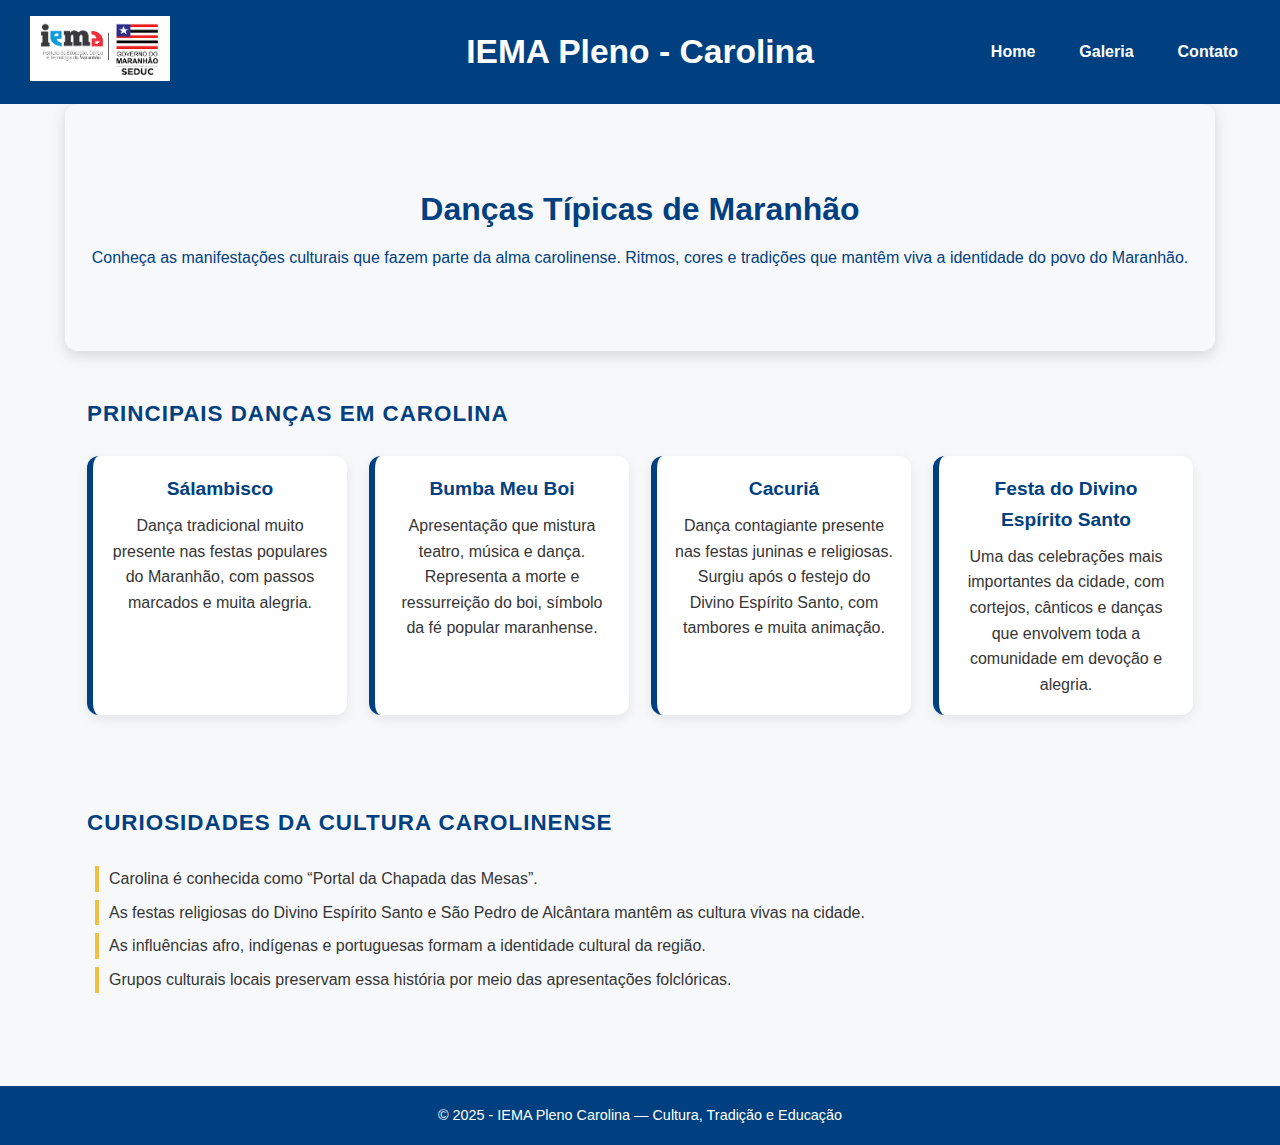
<file: index.html>
<!DOCTYPE html>
<html lang="pt-br">
  
<head>
  <meta charset="UTF-8" />
  <meta name="viewport" content="width=device-width, initial-scale=1.0" />
  <title>IEMA - Danças Típicas de Maranhão</title>
  <link rel="stylesheet" href="style.css">
</head>

<body>

  <!-- Cabeçalho -->
  <header class="header">
    <div class="logo">
      <img src="fotos/logo.png" alt="Logo IEMA" class="logo-img">
    </div>
    <h1 class="titulo">IEMA Pleno - Carolina</h1>
    <nav class="navbar">
      <ul class="nav-links">
        <li><a href="index.html">Home</a></li>
        <li><a href="galeria.html">Galeria</a></li>
        <li><a href="contato.html">Contato</a></li>
      </ul>
    </nav>
  </header>

  <!-- Seção Hero -->
  <section id="home" class="hero container">
    <div class="hero-text">
      <h2>Danças Típicas de Maranhão</h2>
      <p>Conheça as manifestações culturais que fazem parte da alma carolinense.
        Ritmos, cores e tradições que mantêm viva a identidade do povo do Maranhão.</p>
    </div>
  </section>

  <!-- Danças -->
  <section id="dancas" class="container">
    <h3>Principais Danças em Carolina</h3>
    <div class="grid">

      <article class="dance-card">
        <h4>Sálambisco</h4>
        <p>Dança tradicional muito presente nas festas populares do Maranhão,
          com passos marcados e muita alegria.</p>
      </article>

      <article class="dance-card">
        <h4>Bumba Meu Boi</h4>
        <p>Apresentação que mistura teatro, música e dança.
          Representa a morte e ressurreição do boi, símbolo da fé popular maranhense.</p>
      </article>

      <article class="dance-card">
        <h4>Cacuriá</h4>
        <p>Dança contagiante presente nas festas juninas e religiosas.
          Surgiu após o festejo do Divino Espírito Santo, com tambores e muita animação.</p>
      </article>

      <article class="dance-card">
        <h4>Festa do Divino Espírito Santo</h4>
        <p>Uma das celebrações mais importantes da cidade, com cortejos, cânticos
          e danças que envolvem toda a comunidade em devoção e alegria.</p>
      </article>

   

    </div>
  </section>

  <!-- Curiosidades -->
  <section id="curiosidades" class="container curiosidades">
    <h3>Curiosidades da Cultura Carolinense</h3>
    <ul>
      <li>Carolina é conhecida como “Portal da Chapada das Mesas”.</li>
      <li>As festas religiosas do Divino Espírito Santo e São Pedro de Alcântara mantêm as cultura vivas na cidade.</li>
      <li>As influências afro, indígenas e portuguesas formam a identidade cultural da região.</li>
      <li>Grupos culturais locais preservam essa história por meio das apresentações folclóricas.</li>
    </ul>
  </section>

  <!-- Rodapé -->
  <footer class="footer">
    <p>© 2025 - IEMA Pleno Carolina — Cultura, Tradição e Educação</p>
  </footer>

</body>

</html>
</file>
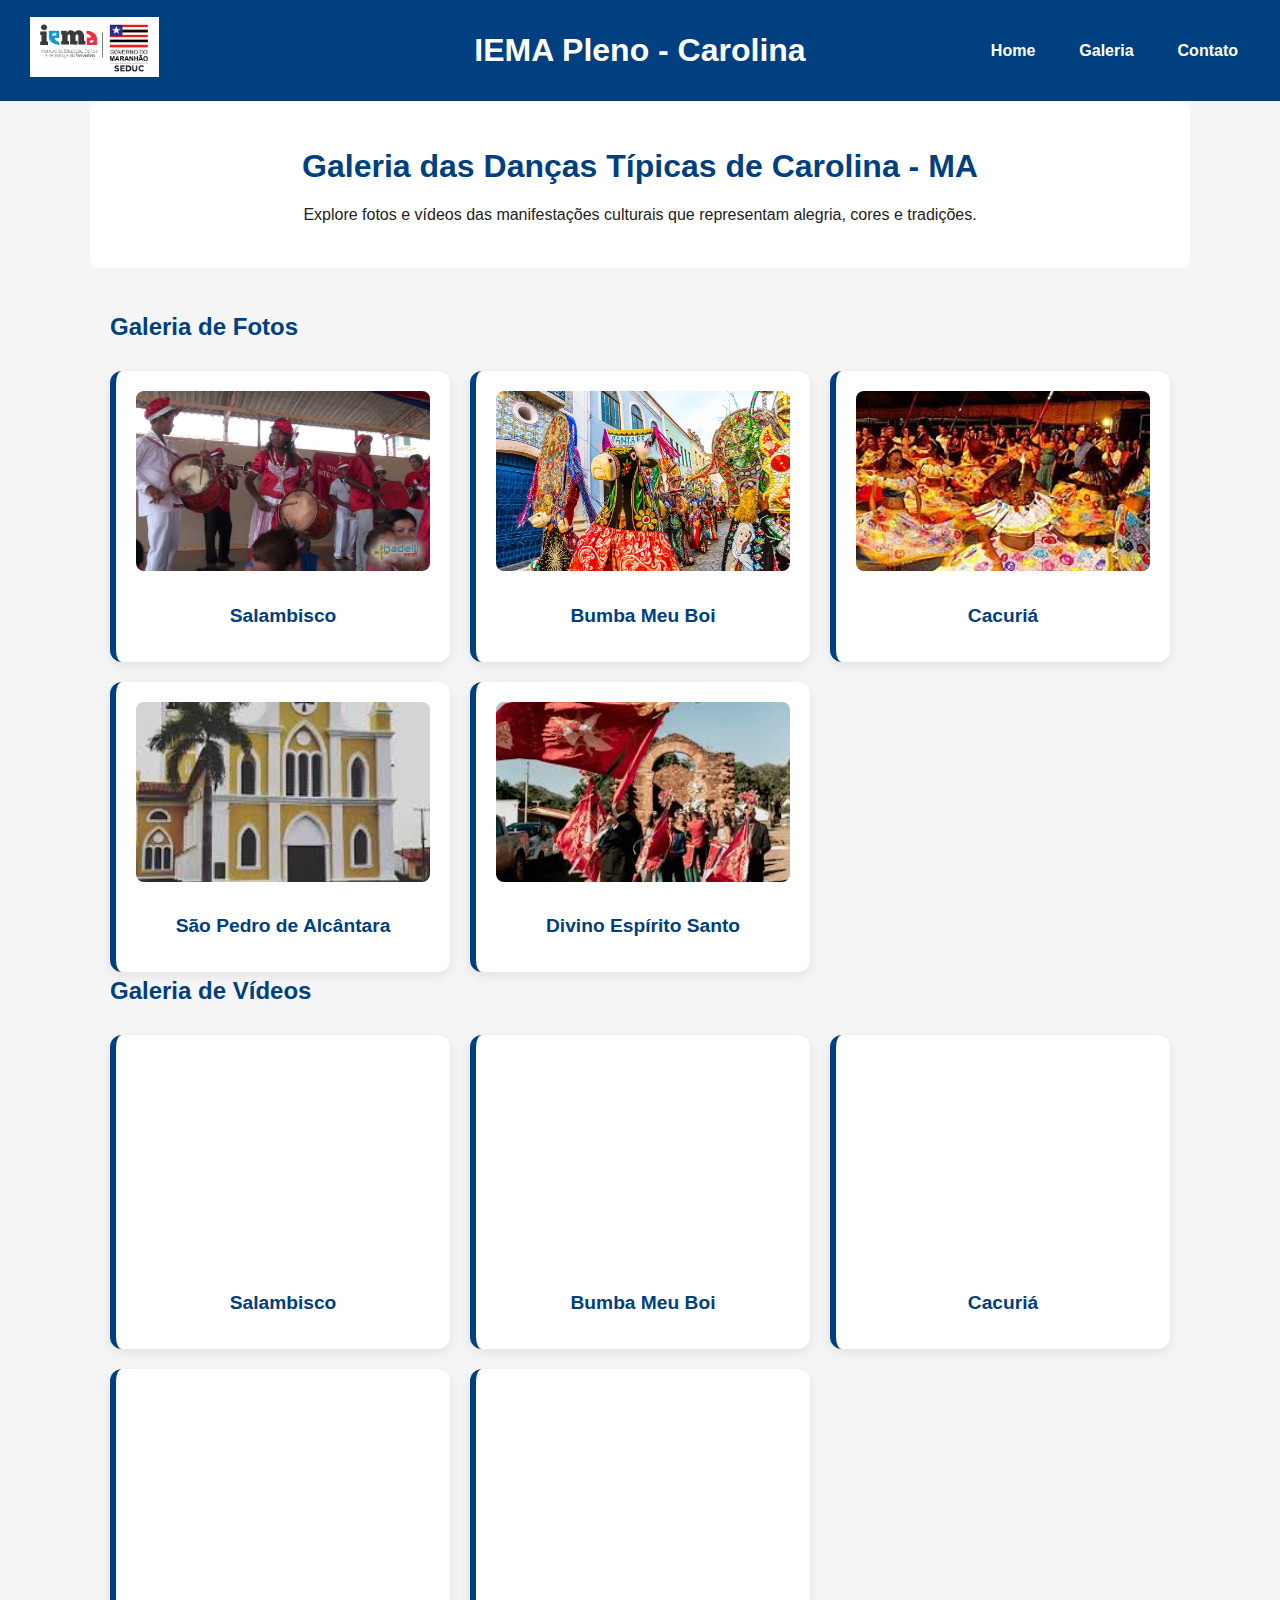
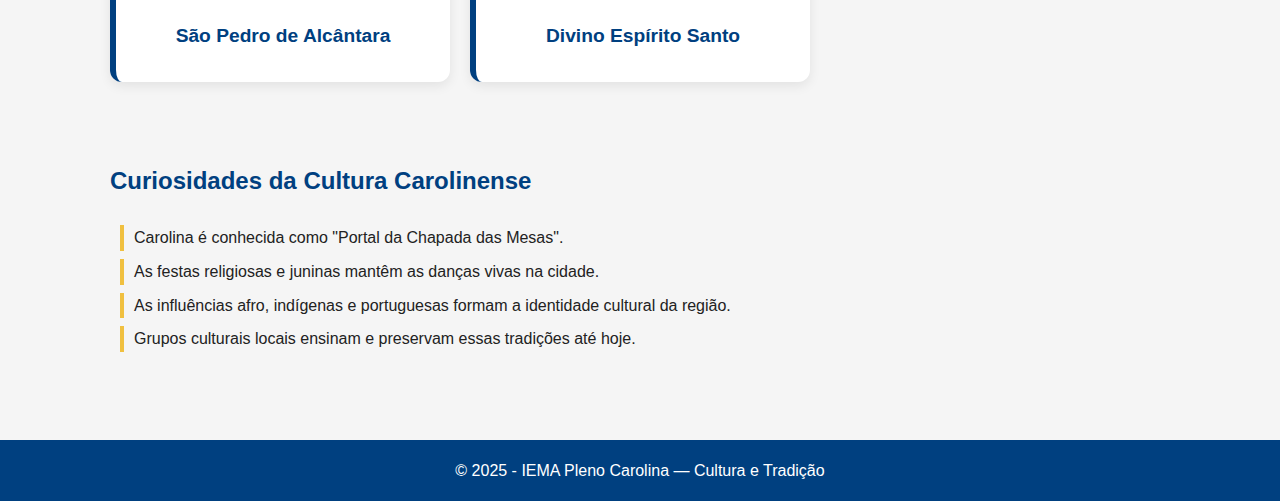
<file: galeria.html>
<!DOCTYPE html>
<html lang="pt-br">

<head>
    <meta charset="UTF-8">
    <meta name="viewport" content="width=device-width, initial-scale=1.0">
    <title>IEMA - Galeria de Danças de Carolina</title>
    <link rel="stylesheet" href="galeria.css">
    <link rel="stylesheet" href="https://cdnjs.cloudflare.com/ajax/libs/font-awesome/6.5.0/css/all.min.css">
</head>

<body>

    <!-- Cabeçalho -->
    <header class="header">
        <div class="logo">
            <img src="fotos/logo.png" alt="Logo IEMA" class="logo-img">
        </div>
        <h1 class="titulo">IEMA Pleno - Carolina</h1>
        <nav class="navbar">
            <ul class="nav-links">
                <li><a href="index.html">Home</a></li>
                <li><a href="#galeria">Galeria</a></li>
                <li><a href="contato.html">Contato</a></li>
            </ul>
        </nav>
    </header>

    <!-- Hero -->
    <section class="hero container">
        <div class="hero-text">
            <h2>Galeria das Danças Típicas de Carolina - MA</h2>
            <p>Explore fotos e vídeos das manifestações culturais que representam alegria, cores e tradições.</p>
        </div>
    </section>

    <!-- Galeria de Fotos -->
    <section id="galeria" class="container galeria">
        <h2>Galeria de Fotos</h2>
        <div class="grid">

            <div class="dance-card">
                <img src="fotos/salambisco.png" alt="Salambico">
                <h3>Salambisco</h3>
            </div>

            <div class="dance-card">
                <img src="fotos/bumba meu boi.png" alt="Bumba Meu Boi">
                <h3>Bumba Meu Boi</h3>
            </div>

            <div class="dance-card">
                <img src="fotos/Cacuriá.png" alt="Cacuriá">
                <h3>Cacuriá</h3>
            </div>

            <div class="dance-card">
                <img src="fotos/Sao pedro de alcantara.png" alt="São Pedro De Alcântara">
                <h3>São Pedro de Alcântara</h3>
            </div>

            <div class="dance-card">
                <img src="fotos/festa divino espirito santo.png" alt="Divino Espírito Santo">
                <h3>Divino Espírito Santo</h3>
            </div>

        </div>

        <!-- Galeria de Vídeos -->
        <h2>Galeria de Vídeos</h2>
        <div class="grid">

            <div class="dance-card">
                <iframe width="100%" height="215"
                    src="https://www.youtube.com/embed/exVbY1JBYJo"
                    title="Salambisco" frameborder="0"
                    allow="accelerometer; autoplay; clipboard-write; encrypted-media;
                    gyroscope; picture-in-picture; web-share"
                    allowfullscreen></iframe>
                <h3>Salambisco</h3>
            </div>

            <div class="dance-card">
                <iframe width="100%" height="215"
                    src="https://www.youtube.com/embed/mE9mZcHATOk"
                    title="Bumba Meu Boi" frameborder="0"
                    allow="accelerometer; autoplay; clipboard-write; encrypted-media;
                    gyroscope; picture-in-picture; web-share"
                    allowfullscreen></iframe>
                <h3>Bumba Meu Boi</h3>
            </div>

            <div class="dance-card">
                <iframe width="100%" height="215"
                    src="https://www.youtube.com/embed/ayoCZ8THYDw"
                    title="Cacuriá" frameborder="0"
                    allow="accelerometer; autoplay; clipboard-write; encrypted-media;
                    gyroscope; picture-in-picture; web-share"
                    allowfullscreen></iframe>
                <h3>Cacuriá</h3>
            </div>

            <div class="dance-card">
                <iframe width="100%" height="215"
                    src="https://www.youtube.com/embed/a5NO6_i1-6Y"
                    title="São Pedro de Alcântara" frameborder="0"
                    allow="accelerometer; autoplay; clipboard-write; encrypted-media;
                    gyroscope; picture-in-picture; web-share"
                    allowfullscreen></iframe>
                <h3>São Pedro de Alcântara</h3>
            </div>

            <div class="dance-card">
                <iframe width="100%" height="215"
                    src="https://www.youtube.com/embed/EvmcXVpyk5Q"
                    title="Divino Espírito Santo" frameborder="0"
                    allow="accelerometer; autoplay; clipboard-write; encrypted-media;
                    gyroscope; picture-in-picture; web-share"
                    allowfullscreen></iframe>
                <h3>Divino Espírito Santo</h3>
            </div>
        </div>
    </section>

    <!-- Curiosidades -->
    <section id="curiosidades" class="container curiosidades">
        <h2>Curiosidades da Cultura Carolinense</h2>
        <ul>
            <li>Carolina é conhecida como "Portal da Chapada das Mesas".</li>
            <li>As festas religiosas e juninas mantêm as danças vivas na cidade.</li>
            <li>As influências afro, indígenas e portuguesas formam a identidade cultural da região.</li>
            <li>Grupos culturais locais ensinam e preservam essas tradições até hoje.</li>
        </ul>
    </section>

    <!-- Rodapé -->
    <footer class="footer">
        <p>&copy; 2025 - IEMA Pleno Carolina — Cultura e Tradição</p>
    </footer>

</body>

</html>
</file>
<file: galeria.css>
:root {
    --azul-iema: #004080;
    --amarelo-iema: #f0c040;
    --cinza-claro: #f5f5f5;
    --preto-suave: #222;
    --branco: #fff;
}

* {
    margin: 0;
    padding: 0;
    box-sizing: border-box;
}

body {
    font-family: Arial, sans-serif;
    background: var(--cinza-claro);
    color: var(--preto-suave);
    line-height: 1.6;
}

/* Cabeçalho */
.header {
    display: flex;
    align-items: center;
    justify-content: center;
    background: var(--azul-iema);
    padding: 25px 50px;
    position: relative;
    color: var(--branco);
}

.logo-img {
    height: 60px;
}

.logo {
    position: absolute;
    left: 30px;
}

.titulo {
    font-size: 2rem;
    font-weight: bold;
    text-align: center;
}

/* Navbar */
.navbar {
    position: absolute;
    right: 30px;
}

.nav-links {
    list-style: none;
    display: flex;
    gap: 20px;
}

.nav-links a {
    color: var(--branco);
    text-decoration: none;
    font-weight: 600;
    padding: 8px 12px;
    border-radius: 6px;
    transition: 0.3s;
}

.nav-links a:hover {
    background: var(--amarelo-iema);
    color: #000;
}

/* Hero */
.hero {
    text-align: center;
    padding: 60px 20px;
    background: var(--branco);
    border-radius: 10px;
    margin: 20px 0;
}

.hero h2 {
    font-size: 2rem;
    color: var(--azul-iema);
    margin-bottom: 10px;
}

/* Galeria */
.container {
    max-width: 1100px;
    margin: auto;
    padding: 40px 20px;
}

h2 {
    color: var(--azul-iema);
    margin-bottom: 25px;
}

.grid {
    display: grid;
    grid-template-columns: repeat(auto-fit, minmax(260px, 1fr));
    gap: 20px;
}

.dance-card {
    background: var(--branco);
    padding: 20px;
    border-radius: 12px;
    text-align: center;
    box-shadow: 0 4px 12px rgba(0, 0, 0, 0.08);
    transition: 0.3s;
    border-left: 6px solid var(--azul-iema);
}

.dance-card:hover {
    transform: translateY(-5px);
    border-left-color: var(--amarelo-iema);
}

.dance-card h3 {
    margin: 10px 0;
    font-size: 1.2rem;
    color: var(--azul-iema);
}

.dance-card p {
    font-size: 16px;
    line-height: 1.4;
}

.dance-card img,
.dance-card video {
    width: 100%;
    height: 180px;
    object-fit: cover;
    border-radius: 8px;
    margin-bottom: 12px;
}

/* Curiosidades */
.curiosidades ul {
    list-style: none;
    padding-left: 10px;
}

.curiosidades li {
    padding-left: 10px;
    margin-bottom: 8px;
    border-left: 4px solid var(--amarelo-iema);
}

/* Rodapé */
.footer {
    background: var(--azul-iema);
    text-align: center;
    color: var(--branco);
    padding: 18px;
    margin-top: 40px;
}

/* Responsivo */
@media (max-width: 850px) {
    .header {
        flex-direction: column;
        text-align: center;
        gap: 10px;
    }

    .logo,
    .navbar {
        position: static;
    }

    .titulo {
        font-size: 1.7rem;
    }

    .nav-links {
        flex-wrap: wrap;
        justify-content: center;
    }
}
</file>
<file: style.css>
/* 🎨 Cores oficiais do IEMA */
:root {
  --azul-iema: #004080;
  --amarelo-iema: #f0c040;
  --cinza-claro: #f7f8fa;
  --cinza-escuro: #353535;
  --branco: #ffffff;
}

/* Reset e padrões */
* {
  margin: 0;
  padding: 0;
  box-sizing: border-box;
}

body {
  font-family: "Arial", sans-serif;
  background: var(--cinza-claro);
  color: var(--cinza-escuro);
  line-height: 1.6;
}

/* ✅ Cabeçalho */
.header {
  display: flex;
  align-items: center;
  justify-content: center;
  background: var(--azul-iema);
  padding: 25px 50px;
  position: relative;
  color: var(--branco);
}

.logo-img {
  height: 65px;
}

.logo {
  position: absolute;
  left: 30px;
}

.titulo {
  font-size: 2.1rem;
  font-weight: bold;
}

/* ✅ Menu */
.navbar {
  position: absolute;
  right: 30px;
}

.nav-links {
  list-style: none;
  display: flex;
  gap: 20px;
}

.nav-links a {
  color: var(--branco);
  text-decoration: none;
  font-weight: 600;
  padding: 8px 12px;
  transition: 0.3s;
  border-radius: 6px;
}

.nav-links a:hover {
  background: var(--amarelo-iema);
  color: var(--azul-iema);
}

/* ✅ Containers e títulos de seção */
.container {
  max-width: 1150px;
  margin: auto;
  padding: 45px 22px;
}

h3 {
  margin-bottom: 25px;
  color: var(--azul-iema);
  text-transform: uppercase;
  font-size: 1.4rem;
  font-weight: bold;
  letter-spacing: 1px;
}

/* ✅ Seção Hero */
.hero {
  border-radius: 12px;
  padding: 80px 25px;
  text-align: center;
  color: var(--azul-iema);
  box-shadow: 0 4px 15px rgba(0,0,0,0.15);
}

.hero-text h2 {
  font-size: 2rem;
  font-weight: bold;
  margin-bottom: 10px;
}

/* ✅ Grid das Danças */
.grid {
  display: grid;
  grid-template-columns: repeat(auto-fit, minmax(260px, 1fr));
  gap: 22px;
}

.dance-card {
  background: var(--branco);
  padding: 18px;
  border-radius: 12px;
  text-align: center;
  box-shadow: 0 4px 12px rgba(0,0,0,0.08);
  transition: 0.3s;
  border-left: 6px solid var(--azul-iema);
}

.dance-card:hover {
  transform: translateY(-5px);
  box-shadow: 0 6px 15px rgba(0,0,0,0.12);
  border-left-color: var(--amarelo-iema);
}

.dance-card h4 {
  margin-bottom: 8px;
  font-size: 1.2rem;
  color: var(--azul-iema);
}

/* ✅ Curiosidades */
.curiosidades ul {
  list-style: none;
  padding-left: 8px;
}

.curiosidades li {
  margin: 8px 0;
  padding-left: 10px;
  border-left: 4px solid var(--amarelo-iema);
}

/* ✅ Rodapé */
.footer {
  background: var(--azul-iema);
  text-align: center;
  color: var(--branco);
  padding: 18px;
  font-size: 0.9rem;
  margin-top: 40px;
}

/* ✅ Modo Responsivo */
@media (max-width: 850px) {

  .header {
    flex-direction: column;
    text-align: center;
    gap: 8px;
    padding-bottom: 30px;
  }

  .logo,
  .navbar {
    position: static;
  }

  .nav-links {
    margin-top: 12px;
  }

  .titulo {
    font-size: 1.7rem;
  }
}  recrie
</file>
